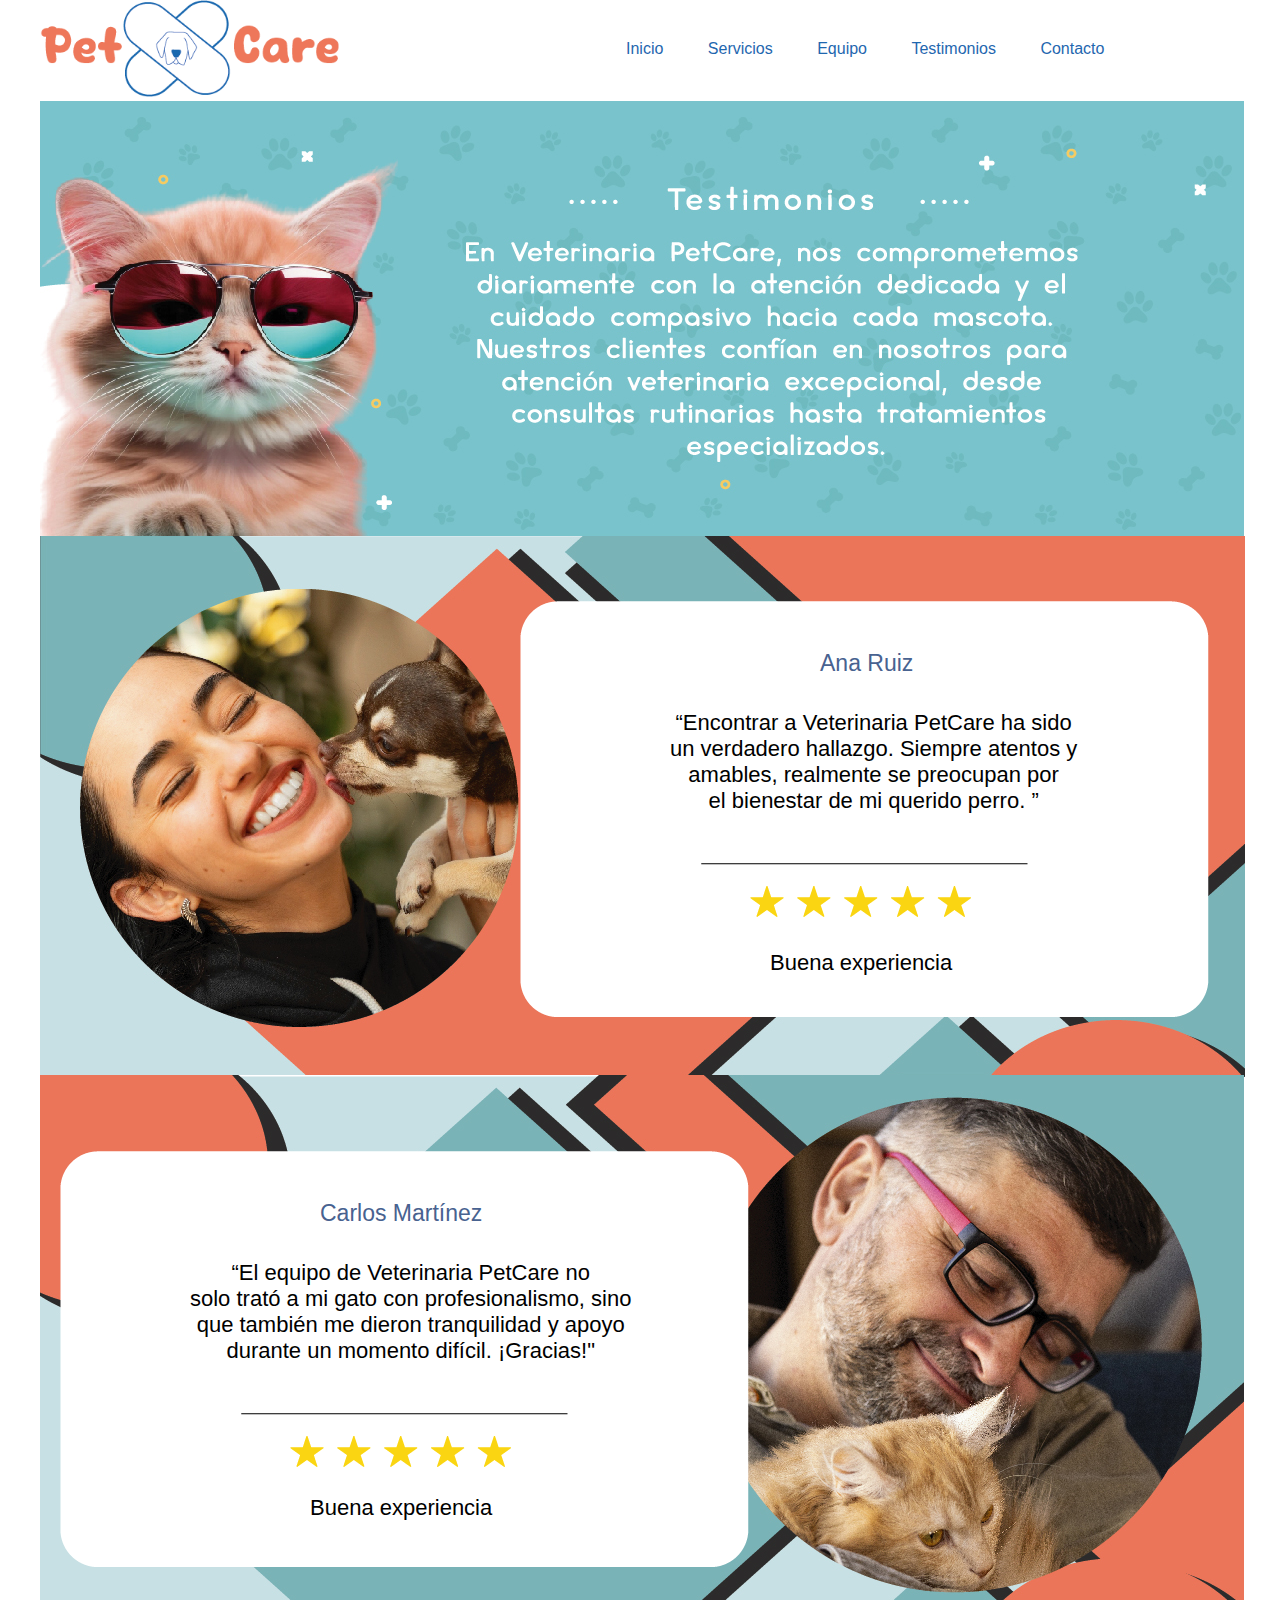
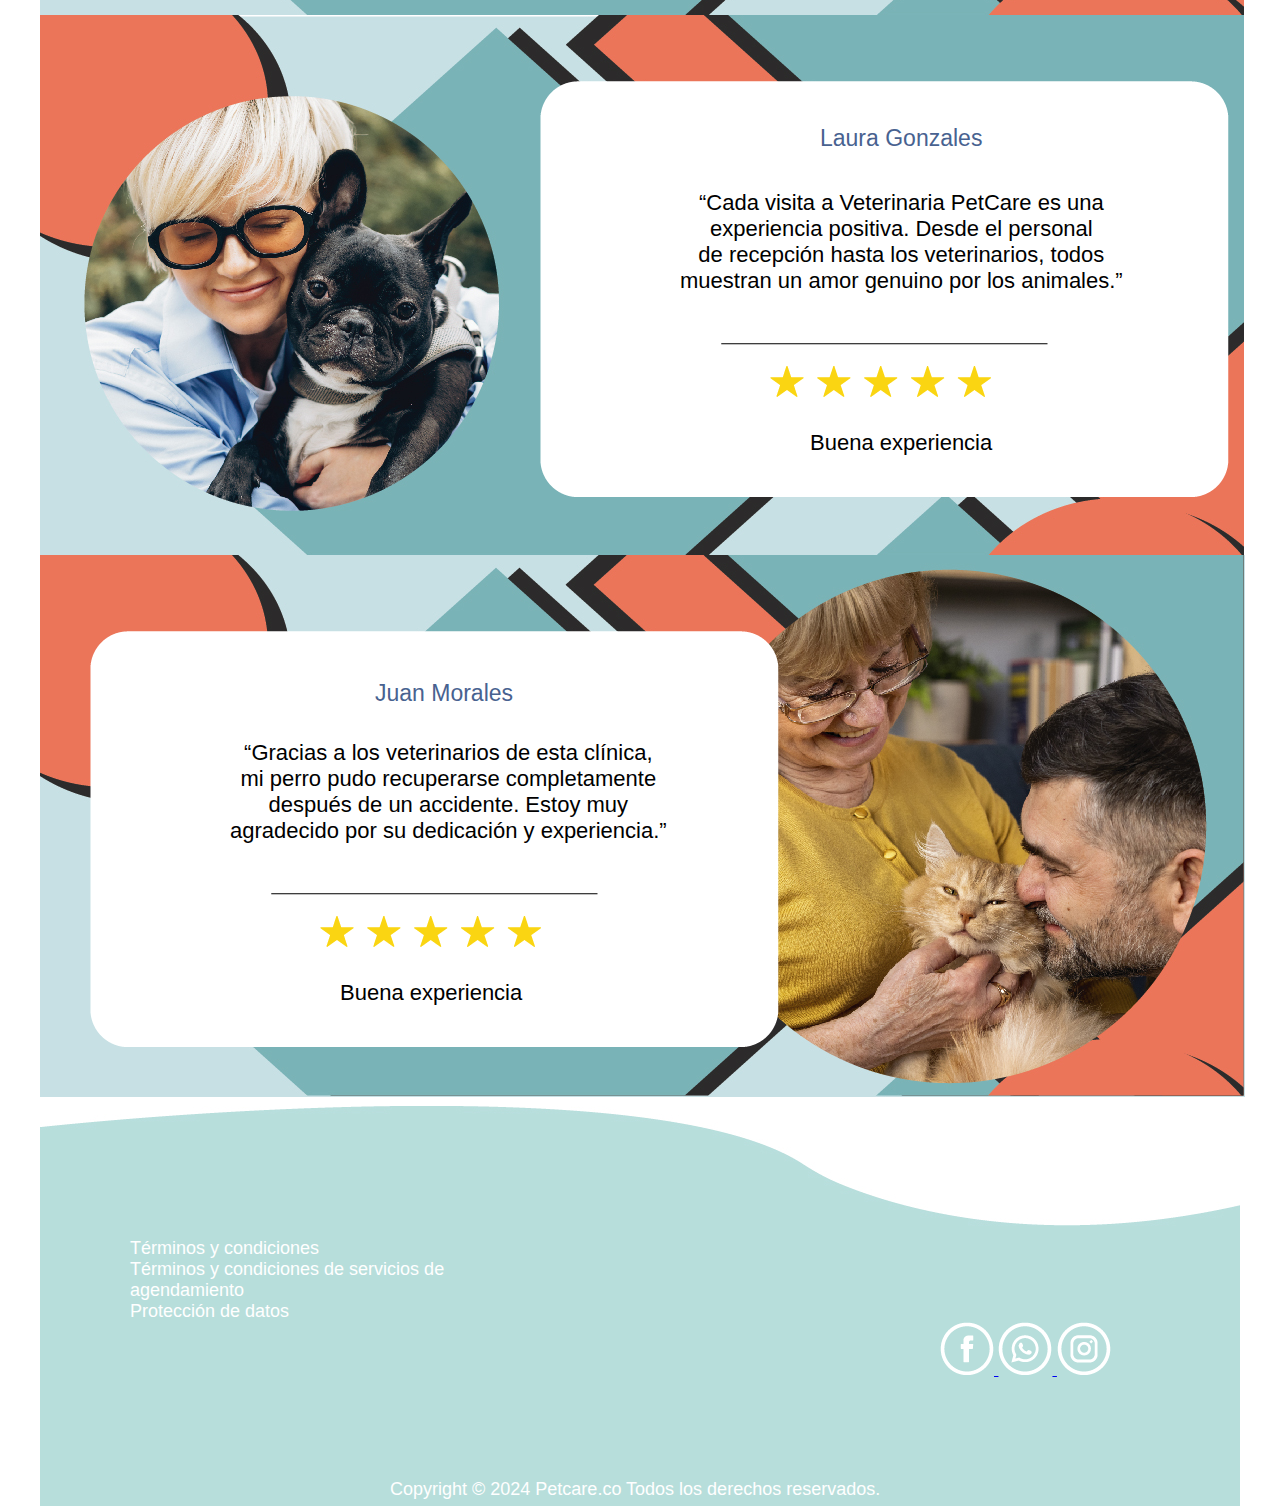
<file: testimonios.html>
<!DOCTYPE html>
<html lang="es">
<head>
    <meta charset="UTF-8">
    <meta name="viewport" content="width=device-width, initial-scale=1.0">
    <link rel="stylesheet" href="CSS/testimonios.css">
</head>
<body>
    <div id="contenedor">
        <header>
            <img src="IMG/logo.png" alt="Logo de la empresa" class="logo">
        
        <nav>
            <a href="index.html">Inicio</a>
            <a href="servicios.html">Servicios</a>
            <a href="equipo.html">Equipo</a>
            <a href="testimonios.html">Testimonios</a>
            <a href="contacto.html">Contacto</a>
            
        </nav>
    </header>


    <section>
        <div class="bannertestimonios">
            <img src="IMG/bannertestimonios.jpg" alt="testimonios" >
        </div>
    </section>


    <section>
        <div >
            <img src="IMG/1testimonio.jpg" alt="testimonios" class="testimonio1" >
        </div>
    </section>


    <section>
        <div >
            <img src="IMG/2testimonio.jpg" alt="testimonios" class="testimonio2" >
        </div>
    </section>
    
    <section>
        <div >
            <img src="IMG/3testimonio.jpg" alt="testimonios" class="testimonio3" >
        </div>
    </section>

    <section>
        <div >
            <img src="IMG/4testimonio.jpg" alt="testimonios" class="testimonio4" >
        </div>
    </section>

    <section>
        <div >
            <img src="IMG/cuadro.jpg" alt="testimonios" class="cuadro1" >
        </div>
    </section>

    <section>
        <div >
         <p class="ana">Ana Ruiz</p>
         <p class="ruiz">
            “Encontrar a Veterinaria PetCare ha sido <br>
             un verdadero hallazgo. Siempre atentos y <br>
             amables, realmente se preocupan por <br>
             el bienestar de mi querido perro. ”</p>
             <p class="experiencia">
                Buena experiencia</p>
        </div>
    </section>



    <section>
        <div >
            <img src="IMG/cuadro.jpg" alt="testimonios" class="cuadro2" >
        </div>
    </section>

    <section>
        <div >
         <p class="carlos">Carlos Martínez</p>
         <p class="martinez">
            “El equipo de Veterinaria PetCare no <br> 
solo trató a mi gato con profesionalismo, sino <br>
que también me dieron tranquilidad y apoyo <br>
durante un momento difícil. ¡Gracias!" </p>
<p class="experiencia2">
    Buena experiencia</p>

        </div>
    </section>



    <section>
        <div >
            <img src="IMG/cuadro.jpg" alt="testimonios" class="cuadro3" >
        </div>
    </section>

    <section>
        <div >
         <p class="laura">Laura Gonzales</p>
         <p class="gonzales">
            “Cada visita a Veterinaria PetCare es una <br>
            experiencia positiva. Desde el personal <br>
            de recepción hasta los veterinarios, todos <br>
            muestran un amor genuino por los animales.” </p>
            <p class="experiencia3">
                Buena experiencia</p>
        </div>
    </section>


    
    <section>
        <div >
            <img src="IMG/cuadro.jpg" alt="testimonios" class="cuadro4" >
        </div>
    </section>

    <section>
        <div >
         <p class="juan">Juan Morales</p>
         <p class="morales">
            “Gracias a los veterinarios de esta clínica, <br>
            mi perro pudo recuperarse completamente <br>
            después de un accidente. Estoy muy <br>
            agradecido por su dedicación y experiencia.”</p>
            <p class="experiencia4">
                Buena experiencia</p>
        </div>
    </section>



    <section>
        <div class="footer1">
           <p class="footer"> <br><br>Términos y condiciones <br>
           

            Términos y condiciones de servicios de  <br>
            agendamiento <br>
           

            Protección de datos   </p>

         
            <a class="facebook" href="#"> <img src="IMG/facebook.png"> </a>
            <a class="whatsapp" href="#"> <img src="IMG/whatsapp.png"> </a>
            <a class="instagram" href="#"> <img src="IMG/instagram.png"> </a>

            
           


    <p class="Copyright">
        
            Copyright © 2024 Petcare.co Todos los derechos reservados.
        </p>  

        
        
            </div>
         </section>
</file>
<file: CSS/testimonios.css>
@font-face {
    font-family:"cream" ;
    src: url("../fuentes/cream-demo-webfont.eot eot");
    src: url("../fuentes/cream-demo-webfont.svg") format("svg"),
        url("../fuentes/cream-DEMO.ttf") format("truetype"),
        url("../fuentes/cream-demo-webfont.woff") format("woff");}*{
    margin: 0;  
} 
body {
    font-family: Arial, sans-serif;
    margin: 0;
    padding: 0;
}
#contenedor {
    width: 1200px;
    margin: auto;
    position: relative;
}
nav {
    display: inline-block;
    vertical-align: top;
    text-align: right;
    padding: 40px 0;
    width: 65%;


}
nav a {
    color: #1F67AF;
    text-decoration: none;
    padding: 10px 20px;
        transition: color 0.3s; 

   
   
}


    a:hover {
        color: #EF5C48; 
    }



.logo {
    display: inline-block;
    width: 300px;
     }
    .slogan img {
        width: 100%;
     }


     .testimonio1 {
        margin-top: -20px;
       
     }

     .testimonio2 {
        margin-top: -8px;
        
     }

     .testimonio3 {
        margin-top:  -8px; ;
     }

     .testimonio4 {
        margin-top: -8px;
     }

     .cuadro1 {
        position: absolute;
        margin-top: -2100px;
        left: 480px;
     }

     .ana {
        position: absolute;
        font-family: Arial, sans-serif;
    font-size: 23px;
    color: #486290;
    top: 650px;
    left: 780px;

     }

     .ruiz {
        position: absolute;
        font-family: Arial, sans-serif;
    font-size: 22px;
    color: black;
    top: 710px;
    left: 630px;
    text-align: center;
     }

     .experiencia {
        position: absolute;
        font-family: Arial, sans-serif;
    font-size: 22px;
    color: black;
    top: 950px;
    left: 730px;
    text-align: center;
     }


     .cuadro2 {
        position: absolute;
        margin-top: -1550px;
        left: 20px;
     }
     .carlos {
        position: absolute;
        font-family: Arial, sans-serif;
    font-size: 23px;
    color: #486290;
    top: 1200px;
    left: 280px;

     }

     .martinez {
        position: absolute;
        font-family: Arial, sans-serif;
    font-size: 22px;
    color: black;
    top: 1260px;
    left: 150px;
    text-align: center;
     }

     .experiencia2 {
        position: absolute;
        font-family: Arial, sans-serif;
    font-size: 22px;
    color: black;
    top: 1495px;
    left: 270px;
    text-align: center;
     }

     .cuadro3 {
        position: absolute;
        margin-top: -1020px;
        left: 500px; }

     .laura {
        position: absolute;
        font-family: Arial, sans-serif;
    font-size: 23px;
    color: #486290;
    top: 1725px;
    left: 780px;

     }

     .gonzales {
        position: absolute;
        font-family: Arial, sans-serif;
    font-size: 22px;
    color: black;
    top: 1790px;
    left: 640px;
    text-align: center;
     }

     .experiencia3 {
        position: absolute;
        font-family: Arial, sans-serif;
    font-size: 22px;
    color: black;
    top: 2030px;
    left: 770px;
    text-align: center;
     }



     .cuadro4 {
        position: absolute;
        margin-top: -470px;
        left: 50px;
     }
     .juan {
        position: absolute;
        font-family: Arial, sans-serif;
    font-size: 23px;
    color: #486290;
    top: 2280px;
    left: 335px;

     }

     .morales {
        position: absolute;
        font-family: Arial, sans-serif;
    font-size: 22px;
    color: black;
    top: 2340px;
    left: 190px;
    text-align: center;
     }

     .experiencia4 {
        position: absolute;
        font-family: Arial, sans-serif;
    font-size: 22px;
    color: black;
    top: 2580px;
    left: 300px;
    text-align: center;
     }

     .footer1 {
        background: url(../IMG/azuldefooter.jpg);
        top: 5px;
        height: 400PX;
        position: relative;
       

    }


     .footer {
        font-size: 18px;
        font-family: "arial";
        color: white;
       padding-left: 90px;
       padding-top: 90px;
    }

    .Copyright {
        font-size: 18px;
        font-family: "arial";
        color: white;
        padding-left: 350px;
        padding-top: 100px;
    }    

    .facebook {
        padding-left: 900px;

   
    }
</file>
